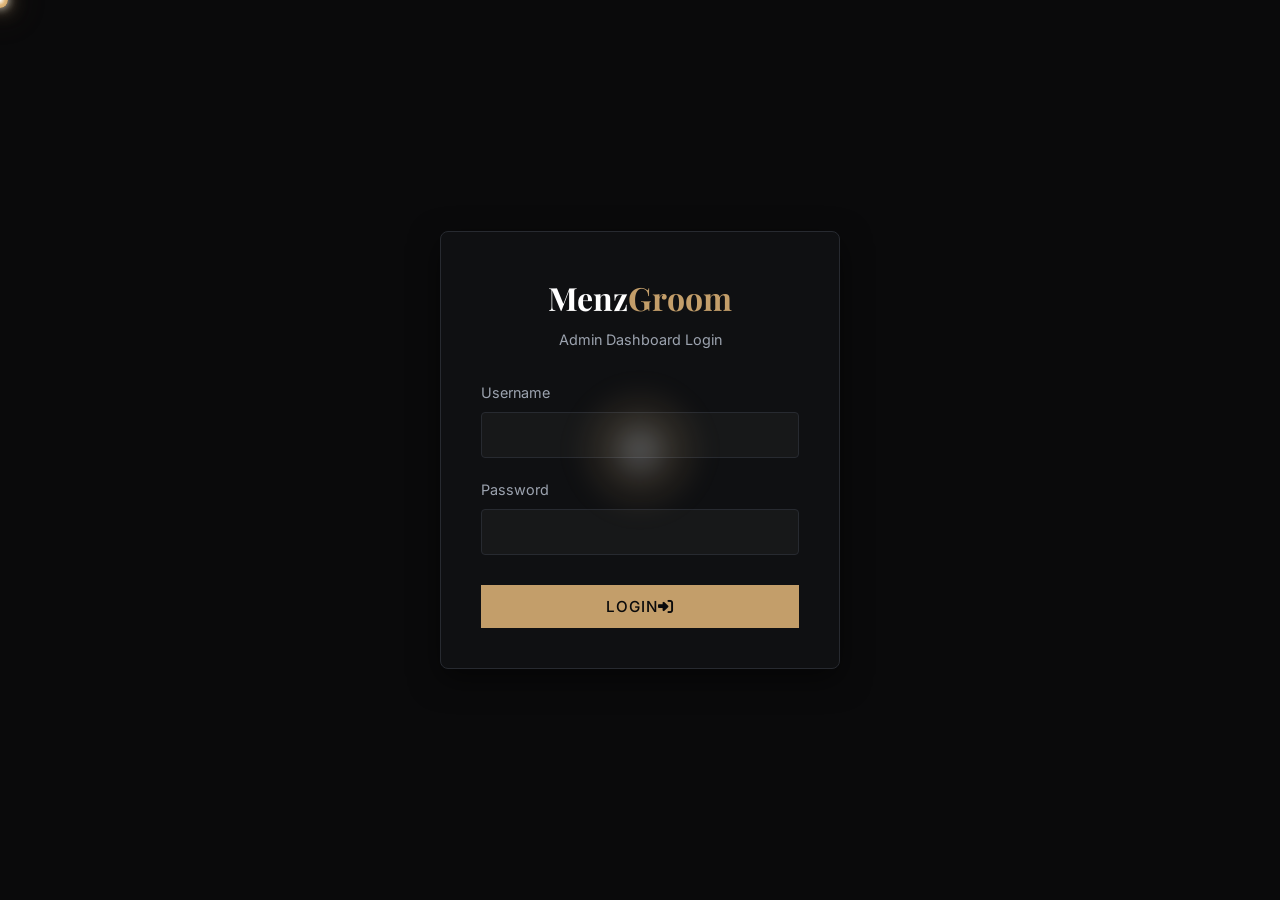
<file: dashboard.html>
<!DOCTYPE html>
<html lang="en">
<head>
    <meta charset="UTF-8">
    <meta name="viewport" content="width=device-width, initial-scale=1.0">
    <title>Dashboard - Menz Groom</title>
    
    <!-- Google Fonts -->
    <link rel="preconnect" href="https://fonts.googleapis.com">
    <link rel="preconnect" href="https://fonts.gstatic.com" crossorigin>
    <link href="https://fonts.googleapis.com/css2?family=Hind+Siliguri:wght@300;400;500;600;700&family=Inter:wght@300;400;500;600&family=Playfair+Display:ital,wght@0,400;0,500;0,600;0,700;1,400&display=swap" rel="stylesheet">
    
    <!-- FontAwesome for Icons -->
    <link rel="stylesheet" href="https://cdnjs.cloudflare.com/ajax/libs/font-awesome/6.4.0/css/all.min.css">
    
    <!-- Dashboard Specific CSS -->
    <link rel="stylesheet" href="assets/css/dashboard.css">
    <link rel="stylesheet" href="assets/css/cursor.css">
    
    <!-- Auth Check -->
    <script>
        if (sessionStorage.getItem('menzgroom_admin_logged_in') !== 'true') {
            window.location.href = 'login.html';
        }
    </script>
</head>
<body>

    <!-- Sidebar -->
    <aside class="sidebar">
        <div class="sidebar-header">
            <a href="index.html" class="logo-text">Menz<span class="text-gold">Groom</span></a>
        </div>
        <nav class="sidebar-nav">
            <a href="dashboard.html" class="nav-item active">
                <i class="fas fa-inbox"></i> Form Entries
            </a>
            <a href="index.html" class="nav-item">
                <i class="fas fa-external-link-alt"></i> Visit Site
            </a>
            <a href="#" class="nav-item" id="logoutBtn" style="margin-top:auto; border-top:1px solid var(--border-color);">
                <i class="fas fa-sign-out-alt"></i> Logout
            </a>
        </nav>
    </aside>

    <!-- Main Content -->
    <main class="main-content">
        <!-- Topbar -->
        <header class="topbar">
            <h2 class="page-title">Contact Forms</h2>
            <div class="user-profile">
                <span>Admin</span>
                <img src="https://randomuser.me/api/portraits/men/32.jpg" alt="Admin">
            </div>
        </header>

        <!-- Container -->
        <div class="dashboard-container">
            
            <!-- Key Stats -->
            <div class="stats-grid">
                <div class="stat-card">
                    <div class="stat-icon"><i class="fas fa-envelope"></i></div>
                    <div class="stat-info">
                        <h3>Total Entries</h3>
                        <p id="totalContacts">0</p>
                    </div>
                </div>
                <div class="stat-card">
                    <div class="stat-icon"><i class="fas fa-envelope-open-text"></i></div>
                    <div class="stat-info">
                        <h3>Unread</h3>
                        <p id="unreadContacts" class="text-gold">0</p>
                    </div>
                </div>
            </div>

            <!-- Data Table -->
            <div class="data-card">
                <div class="data-card-header">
                    <h3>Recent Messages</h3>
                    <button class="btn-clear" id="clearAllBtn"><i class="fas fa-trash-alt"></i> Clear All</button>
                </div>
                <div class="table-responsive">
                    <table class="data-table">
                        <thead>
                            <tr>
                                <th>ID</th>
                                <th>Date Submitted</th>
                                <th>Name</th>
                                <th>Mobile Number</th>
                                <th>Subject</th>
                                <th>Message</th>
                                <th>Status</th>
                                <th>Actions</th>
                            </tr>
                        </thead>
                        <tbody id="contactsTableBody">
                            <!-- Populated dynamically -->
                        </tbody>
                    </table>
                </div>
            </div>
            
        </div>
    </main>

    <!-- Modal for Viewing Message Details -->
    <div class="modal-overlay" id="viewModal">
        <div class="modal">
            <div class="modal-header">
                <h3>Message Details</h3>
                <button class="close-modal">&times;</button>
            </div>
            <div class="modal-body">
                <div class="detail-group">
                    <label>Date Submitted:</label>
                    <p id="modalDate"></p>
                </div>
                <div class="detail-group">
                    <label>Name:</label>
                    <p id="modalName"></p>
                </div>
                <div class="detail-group">
                    <label>Mobile Number:</label>
                    <p id="modalPhone"></p>
                </div>
                <div class="detail-group">
                    <label>Subject:</label>
                    <p id="modalSubject"></p>
                </div>
                <div class="detail-group">
                    <label>Message Content:</label>
                    <p id="modalMessage"></p>
                </div>
            </div>
        </div>
    </div>

    <!-- Dashboard Scripts -->
    <script src="assets/js/cursor.js"></script>
    <script src="assets/js/dashboard.js"></script>
</body>
</html>
</file>
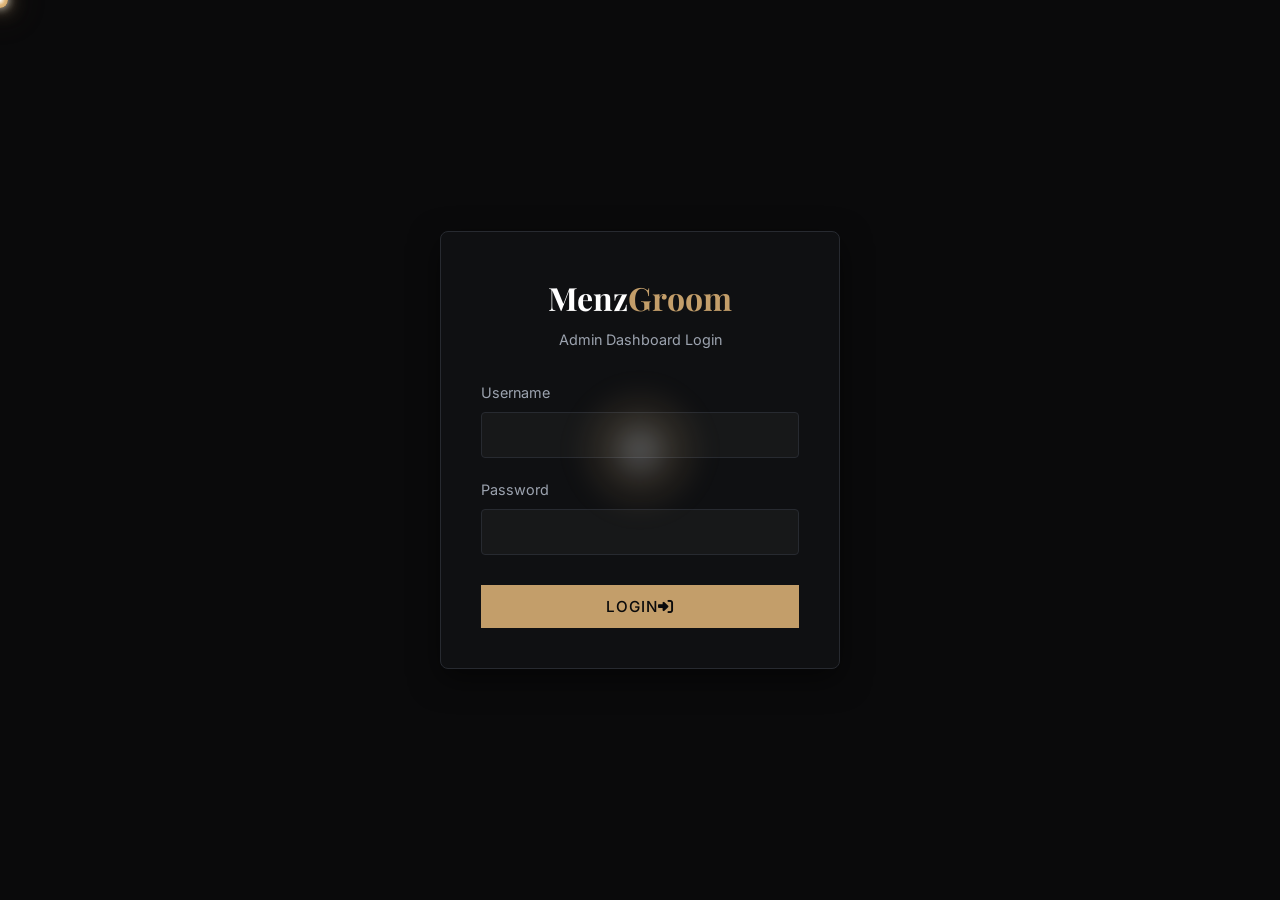
<file: login.html>
<!DOCTYPE html>
<html lang="en">
<head>
    <meta charset="UTF-8">
    <meta name="viewport" content="width=device-width, initial-scale=1.0">
    <title>Admin Login - Menz Groom</title>
    
    <!-- Google Fonts -->
    <link rel="preconnect" href="https://fonts.googleapis.com">
    <link rel="preconnect" href="https://fonts.gstatic.com" crossorigin>
    <link href="https://fonts.googleapis.com/css2?family=Hind+Siliguri:wght@300;400;500;600;700&family=Inter:wght@300;400;500;600&family=Playfair+Display:ital,wght@0,400;0,500;0,600;0,700;1,400&display=swap" rel="stylesheet">
    
    <!-- FontAwesome for Icons -->
    <link rel="stylesheet" href="https://cdnjs.cloudflare.com/ajax/libs/font-awesome/6.4.0/css/all.min.css">
    
    <!-- Global CSS -->
    <link rel="stylesheet" href="assets/css/style.css">
    <link rel="stylesheet" href="assets/css/cursor.css">
    
    <style>
        body {
            display: flex;
            align-items: center;
            justify-content: center;
            min-height: 100vh;
            background-color: var(--bg-darker);
            margin: 0;
            padding: 20px;
        }
        
        .login-container {
            width: 100%;
            max-width: 400px;
            background-color: var(--bg-dark);
            padding: 40px;
            border-radius: 8px;
            border: 1px solid var(--border-color);
            box-shadow: 0 10px 30px rgba(0,0,0,0.5);
            text-align: center;
        }

        .login-logo {
            font-family: var(--font-heading);
            font-size: 2rem;
            font-weight: 700;
            color: var(--text-white);
            text-decoration: none;
            display: inline-block;
            margin-bottom: 5px;
        }

        .login-subtitle {
            color: var(--text-muted);
            margin-bottom: 30px;
            font-size: 0.9rem;
        }

        .form-group {
            margin-bottom: 20px;
            text-align: left;
        }

        .form-group label {
            display: block;
            margin-bottom: 8px;
            color: var(--text-muted);
            font-size: 0.9rem;
        }

        .form-control {
            width: 100%;
            padding: 12px 15px;
            background-color: rgba(255,255,255,0.03);
            border: 1px solid var(--border-color);
            border-radius: 4px;
            color: var(--text-white);
            font-family: var(--font-body);
            transition: all var(--transition-fast);
        }

        .form-control:focus {
            outline: none;
            border-color: var(--color-gold);
            background-color: rgba(255,255,255,0.05);
        }

        .btn-login {
            width: 100%;
            padding: 12px;
            margin-top: 10px;
        }

        .error-message {
            color: #e74c3c;
            background-color: rgba(231, 76, 60, 0.1);
            border: 1px solid rgba(231, 76, 60, 0.3);
            padding: 10px;
            border-radius: 4px;
            margin-bottom: 20px;
            font-size: 0.9rem;
            display: none;
        }
    </style>
</head>
<body>

    <div class="login-container">
        <a href="index.html" class="login-logo">Menz<span class="text-gold">Groom</span></a>
        <p class="login-subtitle">Admin Dashboard Login</p>
        
        <div id="loginError" class="error-message"></div>
        
        <form id="loginForm">
            <div class="form-group">
                <label for="username">Username</label>
                <input type="text" id="username" class="form-control" required autocomplete="username">
            </div>
            <div class="form-group">
                <label for="password">Password</label>
                <input type="password" id="password" class="form-control" required autocomplete="current-password">
            </div>
            <button type="submit" class="btn btn-primary btn-login">Login <i class="fas fa-sign-in-alt ml-2"></i></button>
        </form>
    </div>

    <script src="assets/js/cursor.js"></script>
    <script src="assets/js/login.js"></script>
</body>
</html>
</file>
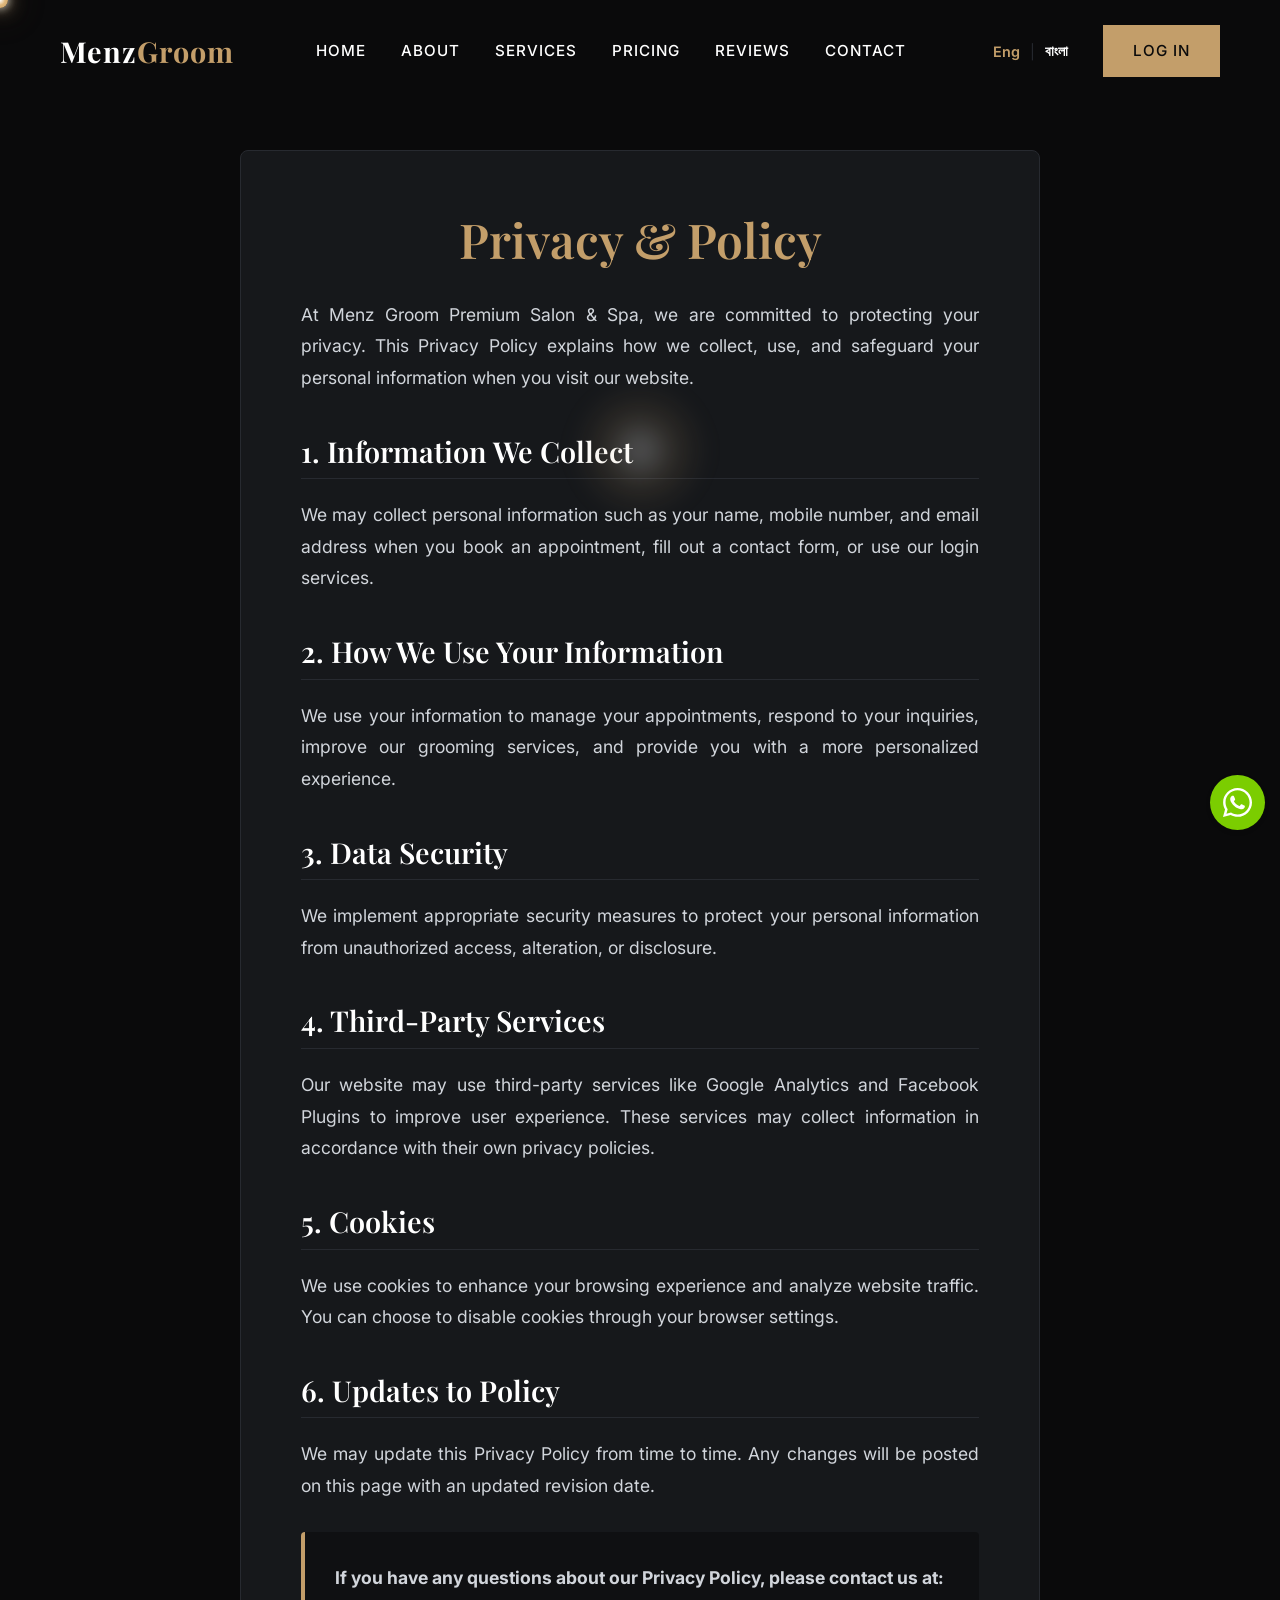
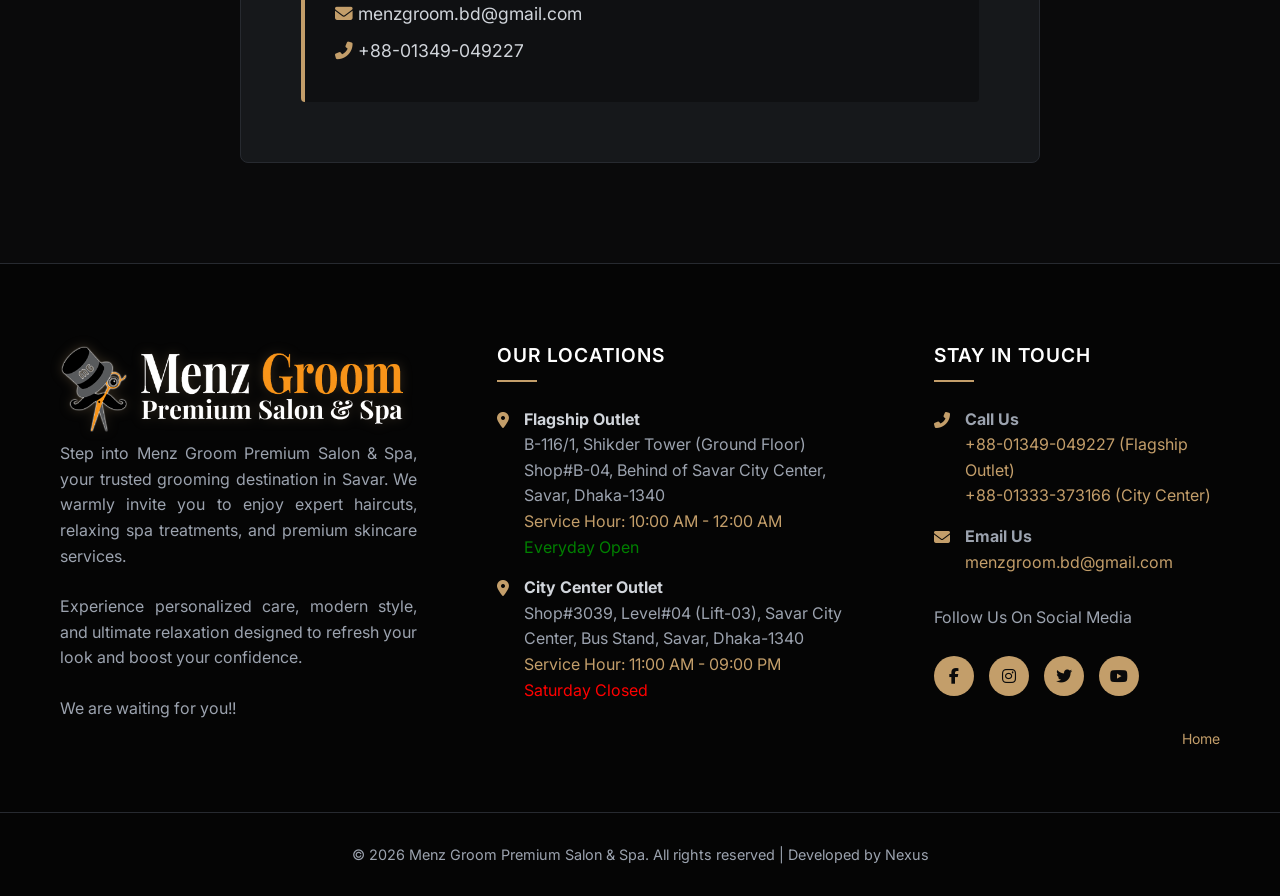
<file: privacy.html>
<!DOCTYPE html>
<html lang="en">

<head>
    <meta charset="UTF-8">
    <meta name="viewport" content="width=device-width, initial-scale=1.0">
    <!-- SEO Optimization Meta Tags -->
    <meta name="description"
        content="Privacy Policy for Menz Groom Premium Salon & Spa. Learn how we protect your personal data and respect your privacy.">
    <meta name="keywords" content="Privacy Policy, Menz Groom, Salon, Spa, Savar, Data Protection">
    <meta name="author" content="Menz Groom">

    <title>Privacy Policy | Menz Groom Premium Salon & Spa</title>

    <!-- Google Fonts -->
    <link rel="preconnect" href="https://fonts.googleapis.com">
    <link rel="preconnect" href="https://fonts.gstatic.com" crossorigin>
    <link
        href="https://fonts.googleapis.com/css2?family=Hind+Siliguri:wght@300;400;500;600;700&family=Inter:wght@300;400;500;600&family=Playfair+Display:ital,wght@0,400;0,500;0,600;0,700;1,400&display=swap"
        rel="stylesheet">

    <!-- FontAwesome for Icons -->
    <link rel="stylesheet" href="https://cdnjs.cloudflare.com/ajax/libs/font-awesome/6.4.0/css/all.min.css">

    <!-- Custom CSS -->
    <link rel="stylesheet" href="assets/css/style.css">
    <link rel="stylesheet" href="assets/css/cursor.css">

    <!-- Favicon -->
    <link rel="icon" type="image/png" href="assets/images/fav.png">
</head>

<body>

    <!-- Header Navigation -->
    <header class="header scrolled" id="header">
        <div class="container nav-container">
            <!-- Text Logo  -->
            <a href="index.html" class="logo">
                <span class="logo-text">Menz<span class="text-gold">Groom</span></span>
            </a>

            <nav class="navbar" id="navbar">
                <ul class="nav-list">
                    <li><a href="index.html#home" class="nav-link" data-i18n="nav_home">Home</a></li>
                    <li><a href="index.html#about" class="nav-link" data-i18n="nav_about">About</a></li>
                    <li><a href="index.html#services" class="nav-link" data-i18n="nav_services">Services</a></li>
                    <li><a href="index.html#pricing" class="nav-link" data-i18n="nav_pricing">Pricing</a></li>
                    <li><a href="index.html#testimonials" class="nav-link" data-i18n="nav_reviews">Reviews</a></li>
                    <li><a href="index.html#contact" class="nav-link" data-i18n="nav_contact">Contact</a></li>
                </ul>
            </nav>

            <div class="nav-actions">
                <div class="lang-switch">
                    <button class="lang-btn active" data-lang="en">Eng</button>
                    <span class="lang-divider">|</span>
                    <button class="lang-btn" data-lang="bn">বাংলা</button>
                </div>

                <a href="login.html" class="btn btn-primary btn-login hide-on-mobile" id="btn_login"
                    data-i18n="nav_login">Log in</a>
                <div class="mobile-menu-toggle" id="mobile-menu">
                    <i class="fas fa-bars"></i>
                </div>
            </div>
        </div>
    </header>

    <!-- Privacy Policy Content -->
    <section class="privacy-section section-padding bg-darker">
        <div class="container">
            <div class="privacy-content reveal-up revealed">
                <h1 data-i18n="privacy_title">Privacy & Policy</h1>
                <p data-i18n="privacy_intro">At Menz Groom Premium Salon & Spa, we are committed to protecting your
                    privacy...</p>

                <h2 data-i18n="privacy_sect1_title">1. Information We Collect</h2>
                <p data-i18n="privacy_sect1_p">We may collect personal information such as your name, mobile number...
                </p>

                <h2 data-i18n="privacy_sect2_title">2. How We Use Your Information</h2>
                <p data-i18n="privacy_sect2_p">We use your information to manage your appointments...</p>

                <h2 data-i18n="privacy_sect3_title">3. Data Security</h2>
                <p data-i18n="privacy_sect3_p">We implement appropriate security measures to protect your personal
                    information...</p>

                <h2 data-i18n="privacy_sect4_title">4. Third-Party Services</h2>
                <p data-i18n="privacy_sect4_p">Our website may use third-party services like Google Analytics...</p>

                <h2 data-i18n="privacy_sect5_title">5. Cookies</h2>
                <p data-i18n="privacy_sect5_p">We use cookies to enhance your browsing experience...</p>

                <h2 data-i18n="privacy_sect6_title">6. Updates to Policy</h2>
                <p data-i18n="privacy_sect6_p">We may update this Privacy Policy from time to time...</p>

                <div class="contact-info">
                    <p><strong data-i18n="privacy_contact">If you have any questions about our Privacy Policy, please
                            contact us at:</strong></p>
                    <p><i class="fas fa-envelope text-gold"></i> menzgroom.bd@gmail.com</p>
                    <p><i class="fas fa-phone-alt text-gold"></i> +88-01349-049227</p>
                </div>
            </div>
        </div>

        <!-- WhatsApp Contact Button-->
        <input class="chat-menu hidden" id="offchat-menu" type="checkbox" />
        <div class="sticky-button" id="sticky-button">
            <label for="offchat-menu">
                <svg class="chat-icon" viewBox="0 0 24 24">
                    <path
                        d="M12.04 2C6.58 2 2.13 6.45 2.13 11.91C2.13 13.66 2.59 15.36 3.45 16.86L2.05 22L7.3 20.62C8.75 21.41 10.38 21.83 12.04 21.83C17.5 21.83 21.95 17.38 21.95 11.92C21.95 9.27 20.92 6.78 19.05 4.91C17.18 3.03 14.69 2 12.04 2M12.05 3.67C14.25 3.67 16.31 4.53 17.87 6.09C19.42 7.65 20.28 9.72 20.28 11.92C20.28 16.46 16.58 20.15 12.04 20.15C10.56 20.15 9.11 19.76 7.85 19L7.55 18.83L4.43 19.65L5.26 16.61L5.06 16.29C4.24 15 3.8 13.47 3.8 11.91C3.81 7.37 7.5 3.67 12.05 3.67M8.53 7.33C8.37 7.33 8.1 7.39 7.87 7.64C7.65 7.89 7 8.5 7 9.71C7 10.93 7.89 12.1 8 12.27C8.14 12.44 9.76 14.94 12.25 16C12.84 16.27 13.3 16.42 13.66 16.53C14.25 16.72 14.79 16.69 15.22 16.63C15.7 16.56 16.68 16.03 16.89 15.45C17.1 14.87 17.1 14.38 17.04 14.27C16.97 14.17 16.81 14.11 16.56 14C16.31 13.86 15.09 13.26 14.87 13.18C14.64 13.1 14.5 13.06 14.31 13.3C14.15 13.55 13.67 14.11 13.53 14.27C13.38 14.44 13.24 14.46 13 14.34C12.74 14.21 11.94 13.95 11 13.11C10.26 12.45 9.77 11.64 9.62 11.39C9.5 11.15 9.61 11 9.73 10.89C9.84 10.78 10 10.6 10.1 10.45C10.23 10.31 10.27 10.2 10.35 10.04C10.43 9.87 10.39 9.73 10.33 9.61C10.27 9.5 9.77 8.26 9.56 7.77C9.36 7.29 9.16 7.35 9 7.34C8.86 7.34 8.7 7.33 8.53 7.33Z" />
                </svg>
                <svg class="close-icon" viewBox="0 0 512 512">
                    <path
                        d="M278.6 256l68.2-68.2c6.2-6.2 6.2-16.4 0-22.6-6.2-6.2-16.4-6.2-22.6 0L256 233.4l-68.2-68.2c-6.2-6.2-16.4-6.2-22.6 0-3.1 3.1-4.7 7.2-4.7 11.3 0 4.1 1.6 8.2 4.7 11.3l68.2 68.2-68.2 68.2c-3.1 3.1-4.7 7.2-4.7 11.3 0 4.1 1.6 8.2 4.7 11.3 6.2 6.2 16.4 6.2 22.6 0l68.2-68.2 68.2 68.2c6.2 6.2 16.4 6.2 22.6 0 6.2-6.2 6.2-16.4 0-22.6L278.6 256z" />
                </svg>
            </label>
        </div>
        <div class="sticky-chat">
            <div class="chat-content">
                <div class="chat-header">
                    <svg viewBox="0 0 32 32">
                        <path
                            d="M24,22a1,1,0,0,1-.64-.23L18.84,18H17A8,8,0,0,1,17,2h6a8,8,0,0,1,2,15.74V21a1,1,0,0,1-.58.91A1,1,0,0,1,24,22ZM17,4a6,6,0,0,0,0,12h2.2a1,1,0,0,1,.64.23L23,18.86V16.92a1,1,0,0,1,.86-1A6,6,0,0,0,23,4Z" />
                        <rect height="2" width="2" x="19" y="9"></rect>
                        <rect height="2" width="2" x="14" y="9"></rect>
                        <rect height="2" width="2" x="24" y="9"></rect>
                        <path
                            d="M8,30a1,1,0,0,1-.42-.09A1,1,0,0,1,7,29V25.74a8,8,0,0,1-1.28-15,1,1,0,1,1,.82,1.82,6,6,0,0,0,1.6,11.4,1,1,0,0,1,.86,1v1.94l3.16-2.63A1,1,0,0,1,12.8,24H15a5.94,5.94,0,0,0,4.29-1.82,1,1,0,0,1,1.44,1.4A8,8,0,0,1,15,26H13.16L8.64,29.77A1,1,0,0,1,8,30Z" />
                    </svg>
                    <div class="title">আপনার বার্তা লিখুন <span>শীঘ্রই আপনার সাথে যোগাযোগ করা হবে</span>
                    </div>
                </div>
                <div class="chat-text"><span>হ্যালো... <br><b>মেনজ গ্রুম প্রিমিয়াম সেলুন এন্ড স্পা</b> থেকে আমি জীবন
                        বলছি।
                        বলুন কিভাবে সহযোগিতা করতে পারি? <br></span>
                    <span class="typing">
                        <svg viewBox="0 0 512 512">
                            <circle cx="256" cy="256" r="48"></circle>
                            <circle cx="416" cy="256" r="48"></circle>
                            <circle cx="96" cy="256" r="48"></circle>
                        </svg>
                    </span>
                </div>
            </div>
            <a class="chat-button" href="https://api.whatsapp.com/send?phone=8801349049227" rel="nofollow noreferrer"
                target="_blank">
                <span>আপনার বার্তা লিখুন</span>
                <svg viewBox="0 0 32 32">
                    <path
                        d="M19.47,31a2,2,0,0,1-1.8-1.09l-4-7.57a1,1,0,0,1,1.77-.93l4,7.57L29,3.06,3,12.49l9.8,5.26,8.32-8.32a1,1,0,0,1,1.42,1.42l-8.85,8.84a1,1,0,0,1-1.17.18L2.09,14.33a2,2,0,0,1,.25-3.72L28.25,1.13a2,2,0,0,1,2.62,2.62L21.39,29.66A2,2,0,0,1,19.61,31Z" />
                </svg>
            </a>
        </div>


        <!-- Back to Top Button -->
        <a href="#home" class="back-to-top" id="backToTop" aria-label="Back to Top">
            <i class="fa-solid fa-angle-up"></i>
        </a>

    </section>

    <!-- Footer -->
    <footer class="footer">
        <div class="container">
            <div class="footer-grid">
                <div class="footer-col brand-col">

                    <!-- Text Logo -->
                    <!--
                    <a href="index.html" class="logo mb-20">
                        <span class="logo-text">Menz<span class="text-gold">Groom</span></span>
                    </a>
                    -->

                    <!-- Image Logo -->
                    <a href="index.html" class="logo logo-image-link">
                        <img src="assets/images/logo.png" alt="Menz Groom Premium Salon & Spa" class="logo-img">
                    </a>

                    <p class="footer-desc" style="text-align: justify;" data-i18n="footer_desc1">Step into Menz Groom
                        Premium Salon & Spa, your
                        trusted grooming destination in Savar. We warmly invite you to
                        enjoy expert haircuts, relaxing spa treatments, and premium skincare services.
                    <p>
                    <p class="footer-desc" style="text-align: justify;" data-i18n="footer_desc2"> Experience
                        personalized care, modern style, and
                        ultimate relaxation designed to refresh your look and boost your confidence.</p>

                    <p class="footer-desc" style="text-align: justify;" data-i18n="footer_desc3">We are waiting for
                        you!!</p>
                </div>

                <div class="footer-col">
                    <h3 data-i18n="footer_locations">Our Locations</h3>
                    <ul class="contact-list">
                        <li>
                            <i class="fas fa-map-marker-alt text-gold"></i>
                            <span><b data-i18n="store_name1" style="color: var(--text-light);">Flagship
                                    Outlet</b><br><span data-i18n="store_address1">B-116/1, Shikder Tower
                                    (Ground Floor) Shop#B-04, Behind of Savar City Center, Savar, Dhaka-1340</span><br>
                                <span data-i18n="store_service_hour1" style="color: var(--color-gold);">Service Hour:
                                    10:00 AM - 12:00 AM</span><br>
                                <span data-i18n="store_open_day1" style="color: green;">Everyday Open</span>
                            </span>
                        </li>
                        <li>
                            <i class="fas fa-map-marker-alt text-gold"></i>
                            <span><b data-i18n="store_name2" style="color: var(--text-light);">City Center
                                    Outlet</b><br><span data-i18n="store_address2">Shop#3039, Level#04 (Lift-03),
                                    Savar City Center, Bus Stand, Savar, Dhaka-1340</span><br>
                                <span data-i18n="store_service_hour2" style="color: var(--color-gold);">Service Hour:
                                    11:00 AM - 09:00 PM</span><br>
                                <span data-i18n="store_closed_day2" style="color: red;">Saturday Closed</span>
                            </span>
                        </li>
                    </ul>
                </div>

                <div class="footer-col">
                    <h3 data-i18n="footer_touch">Stay in Touch</h3>
                    <ul class="contact-list">
                        <li>
                            <i class="fas fa-phone-alt text-gold"></i>
                            <span><b data-i18n="call_us">Call Us</b><br>
                                <a href="tel:+8801349049227" style="color: var(--color-gold)">+88-01349-049227 (Flagship
                                    Outlet)</a><br>
                                <a href="tel:+8801333373166" style="color: var(--color-gold)">+88-01333-373166 (City
                                    Center)</a></span>
                        </li>
                        <li>
                            <i class="fas fa-envelope text-gold"></i>
                            <span><b data-i18n="email_us">Email us</b><br><a href="mailto:menzgroom.bd@gmail.com"
                                    style="color: var(--color-gold)">menzgroom.bd@gmail.com</a></span>
                        </li>
                    </ul>
                    <div class="mt-30">
                        <p data-i18n="follow_us" style="color: var(--text-muted)">Follow Us On Social Media</p>
                    </div>
                    <div>&nbsp;</div>
                    <div class="social-links">
                        <a href="https://www.facebook.com/menzgroomsalon"><i class="fab fa-facebook-f"></i></a>
                        <a href="#"><i class="fab fa-instagram"></i></a>
                        <a href="#"><i class="fab fa-twitter"></i></a>
                        <a href="#"><i class="fab fa-youtube"></i></a>
                    </div>

                    <div class="mt-30" style="text-align: right;">
                        <a href="index.html" data-i18n="nav_home"
                            style="color: var(--color-gold); font-size: 14px;">Home</a>
                    </div>
                </div>

            </div>


            <!-- Facebook Page Plugin -->
            <!-- 
                <div class="footer-col fb-page-col">
                    <h3>Facebook</h3>
                    <div class="fb-page-wrapper"
                        style="background: rgba(255,255,255,0.05); border-radius: 8px; overflow: hidden;">
                        <!-- Facebook Page Plugin Configuration -->
            <!-- Note: Replace the 'href' with your actual Facebook Page URL -->

            <!--
                        <iframe
                            src="https://www.facebook.com/plugins/page.php?href=https%3A%2F%2Fwww.facebook.com/menzgroomsalon%2Ffacebook&tabs=timeline&width=340&height=250&small_header=false&adapt_container_width=true&hide_cover=false&show_facepile=true&appId"
                            width="100%" height="250" style="border:none;overflow:hidden;" scrolling="no"
                            frameborder="0" allowfullscreen="true"
                            allow="autoplay; clipboard-write; encrypted-media; picture-in-picture; web-share"></iframe>
                    </div>
                </div> -->
        </div>

        <div class="footer-bottom">
            <p>&copy;
                <script>document.write(new Date().getFullYear());</script> Menz Groom Premium Salon & Spa. All
                rights reserved | Developed by <a href="https://nexcorpbd.com.bd">Nexus</a>
            </p>
        </div>
        </div>
    </footer>

    <!-- Custom JS -->
    <script src="assets/js/main.js"></script>
    <script src="assets/js/cursor.js"></script>
    <script src="assets/js/lang.js"></script>
</body>

</html>
</file>
<file: assets/css/dashboard.css>
/* Dashboard Styles */
:root {
    --bg-dark: #0a0a0b;
    --bg-darker: #050505;
    --color-gold: #c39d63;
    --color-gold-hover: #d4af7a;
    --text-white: #ffffff;
    --text-muted: #999999;
    --border-color: rgba(255, 255, 255, 0.1);
    
    --font-heading: 'Playfair Display', serif;
    --font-body: 'Inter', sans-serif;
    
    --transition-fast: 0.2s ease;
}

body {
    margin: 0;
    padding: 0;
    font-family: var(--font-body);
    background-color: var(--bg-darker);
    color: var(--text-white);
    display: flex;
    min-height: 100vh;
}

/* Sidebar */
.sidebar {
    width: 250px;
    background-color: var(--bg-dark);
    border-right: 1px solid var(--border-color);
    display: flex;
    flex-direction: column;
}

.sidebar-header {
    padding: 20px;
    border-bottom: 1px solid var(--border-color);
}

.sidebar-header .logo-text {
    font-family: var(--font-heading);
    font-size: 1.5rem;
    font-weight: 700;
    color: var(--text-white);
    text-decoration: none;
}

.text-gold {
    color: var(--color-gold);
}

.sidebar-nav {
    flex: 1;
    padding: 20px 0;
}

.nav-item {
    padding: 15px 20px;
    display: flex;
    align-items: center;
    gap: 15px;
    color: var(--text-muted);
    text-decoration: none;
    transition: all var(--transition-fast);
}

.nav-item:hover, .nav-item.active {
    color: var(--color-gold);
    background-color: rgba(195, 157, 99, 0.1);
    border-left: 3px solid var(--color-gold);
}

/* Main Content */
.main-content {
    flex: 1;
    display: flex;
    flex-direction: column;
}

.topbar {
    height: 70px;
    background-color: var(--bg-dark);
    border-bottom: 1px solid var(--border-color);
    display: flex;
    align-items: center;
    justify-content: space-between;
    padding: 0 30px;
}

.page-title {
    font-family: var(--font-heading);
    margin: 0;
}

.user-profile {
    display: flex;
    align-items: center;
    gap: 10px;
}

.user-profile img {
    width: 40px;
    height: 40px;
    border-radius: 50%;
    border: 2px solid var(--color-gold);
}

.dashboard-container {
    padding: 30px;
    flex: 1;
    overflow-y: auto;
}

/* Stats Cards */
.stats-grid {
    display: grid;
    grid-template-columns: repeat(auto-fit, minmax(200px, 1fr));
    gap: 20px;
    margin-bottom: 30px;
}

.stat-card {
    background-color: var(--bg-dark);
    padding: 20px;
    border-radius: 8px;
    border: 1px solid var(--border-color);
    display: flex;
    align-items: center;
    gap: 15px;
}

.stat-icon {
    width: 50px;
    height: 50px;
    background-color: rgba(195, 157, 99, 0.1);
    color: var(--color-gold);
    display: flex;
    align-items: center;
    justify-content: center;
    border-radius: 50%;
    font-size: 1.5rem;
}

.stat-info h3 {
    margin: 0 0 5px 0;
    font-size: 1rem;
    color: var(--text-muted);
    font-weight: 400;
}

.stat-info p {
    margin: 0;
    font-size: 1.5rem;
    font-weight: 700;
}

/* Data Table */
.data-card {
    background-color: var(--bg-dark);
    border-radius: 8px;
    border: 1px solid var(--border-color);
    overflow: hidden;
}

.data-card-header {
    padding: 20px;
    border-bottom: 1px solid var(--border-color);
    display: flex;
    justify-content: space-between;
    align-items: center;
}

.data-card-header h3 {
    margin: 0;
}

.btn-clear {
    background-color: rgba(231, 76, 60, 0.1);
    color: #e74c3c;
    border: 1px solid rgba(231, 76, 60, 0.5);
    padding: 8px 15px;
    border-radius: 4px;
    cursor: pointer;
    transition: all var(--transition-fast);
}

.btn-clear:hover {
    background-color: #e74c3c;
    color: #fff;
}

.table-responsive {
    overflow-x: auto;
}

.data-table {
    width: 100%;
    border-collapse: collapse;
}

.data-table th, .data-table td {
    padding: 15px 20px;
    text-align: left;
    border-bottom: 1px solid var(--border-color);
}

.data-table th {
    color: var(--text-muted);
    font-weight: 500;
    background-color: rgba(255,255,255,0.02);
}

.data-table tr:hover {
    background-color: rgba(255,255,255,0.02);
}

.data-table td.message-col {
    max-width: 300px;
    white-space: nowrap;
    overflow: hidden;
    text-overflow: ellipsis;
}

.badge {
    padding: 5px 10px;
    border-radius: 12px;
    font-size: 0.8rem;
    font-weight: 500;
}

.badge.new {
    background-color: rgba(195, 157, 99, 0.2);
    color: var(--color-gold);
    border: 1px solid var(--color-gold);
}

.badge.read {
    background-color: rgba(255, 255, 255, 0.1);
    color: var(--text-muted);
    border: 1px solid var(--text-muted);
}

.action-btn {
    background: none;
    border: none;
    cursor: pointer;
    color: var(--text-muted);
    transition: color var(--transition-fast);
    padding: 5px;
}

.action-btn:hover {
    color: var(--color-gold);
}

.action-btn.delete:hover {
    color: #e74c3c;
}

/* Modal */
.modal-overlay {
    position: fixed;
    top: 0;
    left: 0;
    width: 100%;
    height: 100%;
    background-color: rgba(0,0,0,0.8);
    display: flex;
    align-items: center;
    justify-content: center;
    z-index: 1000;
    opacity: 0;
    visibility: hidden;
    transition: all var(--transition-fast);
}

.modal-overlay.active {
    opacity: 1;
    visibility: visible;
}

.modal {
    background-color: var(--bg-dark);
    width: 100%;
    max-width: 600px;
    border-radius: 8px;
    border: 1px solid var(--color-gold);
    transform: translateY(-20px);
    transition: transform var(--transition-fast);
}

.modal-overlay.active .modal {
    transform: translateY(0);
}

.modal-header {
    padding: 20px;
    border-bottom: 1px solid var(--border-color);
    display: flex;
    justify-content: space-between;
    align-items: center;
}

.modal-header h3 {
    margin: 0;
    color: var(--color-gold);
}

.close-modal {
    background: none;
    border: none;
    color: var(--text-muted);
    font-size: 1.5rem;
    cursor: pointer;
}

.close-modal:hover {
    color: var(--text-white);
}

.modal-body {
    padding: 20px;
}

.detail-group {
    margin-bottom: 15px;
}

.detail-group label {
    display: block;
    color: var(--text-muted);
    margin-bottom: 5px;
    font-size: 0.9rem;
}

.detail-group p {
    margin: 0;
    background-color: rgba(255,255,255,0.03);
    padding: 10px;
    border-radius: 4px;
    border: 1px solid var(--border-color);
    white-space: pre-wrap;
}

/* Responsive */
@media (max-width: 768px) {
    body {
        flex-direction: column;
    }
    
    .sidebar {
        width: 100%;
        border-right: none;
        border-bottom: 1px solid var(--border-color);
    }
    
    .sidebar-nav {
        display: flex;
        overflow-x: auto;
        padding: 10px;
    }
    
    .nav-item {
        border-left: none;
        border-bottom: 3px solid transparent;
        white-space: nowrap;
    }
    
    .nav-item.active {
        border-left: none;
        border-bottom: 3px solid var(--color-gold);
    }
    
    .topbar {
        padding: 0 15px;
    }
    
    .dashboard-container {
        padding: 15px;
    }
}
</file>
<file: assets/css/cursor.css>
/* ==========================================================================
   Custom Cursor Effect Styles
   ========================================================================== */

.cursor-glow,
.cursor-core,
.trail,
.spark {
    position: fixed;
    pointer-events: none;
    border-radius: 50%;
    transform: translate(-50%, -50%);
    z-index: 9999;
}

.cursor-glow {
    width: 140px;
    height: 140px;
    background: radial-gradient(circle, rgba(255, 255, 255, 0.28), rgba(195, 158, 106, 0.12), transparent 70%);
    filter: blur(10px);
    mix-blend-mode: screen;
}

.cursor-core {
    width: 16px;
    height: 16px;
    background: radial-gradient(circle, #ffffff 0%, #dfb67a 45%, #c39e6a 100%);
    box-shadow:
        0 0 10px rgba(255, 255, 255, 0.8),
        0 0 20px rgba(195, 158, 106, 0.8),
        0 0 40px rgba(195, 158, 106, 0.4);
}

.trail {
    background: radial-gradient(circle, rgba(255, 255, 255, 0.9), rgba(195, 158, 106, 0.45), rgba(223, 182, 122, 0.15), transparent 72%);
    filter: blur(2px);
    mix-blend-mode: screen;
    animation: fadeTrail linear forwards;
}

.spark {
    width: 6px;
    height: 6px;
    background: radial-gradient(circle, #fff, #dfb67a 60%, transparent 75%);
    box-shadow: 0 0 10px rgba(195, 158, 106, 0.9);
    animation: sparkFly 800ms linear forwards;
}

@keyframes fadeTrail {
    0% {
        opacity: 1;
        transform: translate(-50%, -50%) scale(1);
    }
    100% {
        opacity: 0;
        transform: translate(-50%, -50%) scale(0.2);
    }
}

@keyframes sparkFly {
    0% {
        opacity: 1;
        transform: translate(-50%, -50%) scale(1);
    }
    100% {
        opacity: 0;
        transform: translate(calc(-50% + var(--dx)), calc(-50% + var(--dy))) scale(0.2);
    }
}
</file>
<file: assets/css/style.css>
/* ==========================================================================
   Base Styles & Variables
   ========================================================================== */
:root {
    /* Colors */
    --bg-dark: #0f1012;
    --bg-darker: #0a0a0b;
    --bg-card: #16181b;
    --bg-card-hover: #1e2024;

    --color-gold: #c39e6a;
    --color-gold-hover: #dfb67a;

    --text-white: #ffffff;
    --text-light: #d1d5db;
    --text-muted: #9ca3af;

    --border-color: #272a30;

    /* Typography */
    --font-heading: 'Playfair Display', serif;
    --font-body: 'Inter', sans-serif;
    --font-bn: 'Hind Siliguri', sans-serif;

    /* Transitions */
    --transition-fast: 0.2s ease;
    --transition-normal: 0.3s ease;
    --transition-slow: 0.5s ease;
}

/* Bengali Font Override */
body.lang-bn,
body.lang-bn h1,
body.lang-bn h2,
body.lang-bn h3,
body.lang-bn h4,
body.lang-bn h5,
body.lang-bn h6,
body.lang-bn .sub-heading,
body.lang-bn .subtitle,
body.lang-bn .main-heading,
body.lang-bn .btn,
body.lang-bn .nav-link,
body.lang-bn .service-link,
body.lang-bn .pricing-title,
body.lang-bn .lang-btn {
    font-family: var(--font-bn) !important;
    letter-spacing: normal !important;
}

* {
    margin: 0;
    padding: 0;
    box-sizing: border-box;
}

html {
    scroll-behavior: smooth;
    font-size: 16px;
}

body {
    font-family: var(--font-body);
    background-color: var(--bg-dark);
    color: var(--text-light);
    line-height: 1.6;
    overflow-x: hidden;
    overflow-y: auto;
    cursor: none;
}

h1,
h2,
h3,
h4,
h5,
h6 {
    font-family: var(--font-heading);
    color: var(--text-white);
    font-weight: 600;
    line-height: 1.2;
}

a {
    text-decoration: none;
    color: inherit;
    transition: color var(--transition-fast);
}

ul {
    list-style: none;
}

img {
    max-width: 100%;
    height: auto;
    display: block;
}

/* ==========================================================================
   Utility Classes
   ========================================================================== */
.container {
    max-width: 1200px;
    margin: 0 auto;
    padding: 0 20px;
}

.section-padding {
    padding: 100px 0;
}

.bg-darker {
    background-color: var(--bg-darker);
}

.text-gold {
    color: var(--color-gold);
}

.text-center {
    text-align: center;
}

.mt-30 {
    margin-top: 30px;
}

.mt-50 {
    margin-top: 50px;
}

.mb-20 {
    margin-bottom: 20px;
}

/* Typography Utilities */
.section-title {
    margin-bottom: 50px;
}

.section-title .subtitle {
    font-family: var(--font-body);
    color: var(--color-gold);
    font-size: 0.875rem;
    font-weight: 600;
    text-transform: uppercase;
    letter-spacing: 2px;
    display: block;
    margin-bottom: 15px;
}

.section-title h2 {
    font-size: 2.5rem;
}

/* Buttons */
.btn {
    display: inline-flex;
    align-items: center;
    justify-content: center;
    padding: 14px 30px;
    font-family: var(--font-body);
    font-size: 0.95rem;
    font-weight: 500;
    text-transform: uppercase;
    letter-spacing: 1px;
    cursor: pointer;
    border: none;
    outline: none;
    transition: all var(--transition-normal);
    position: relative;
    overflow: hidden;
    z-index: 1;
}

.btn-primary {
    background-color: var(--color-gold);
    color: var(--bg-darker);
}

.btn-primary:hover {
    background-color: var(--color-gold-hover);
    transform: translateY(-2px);
    box-shadow: 0 10px 20px rgba(195, 158, 106, 0.2);
}

.btn-outline {
    background-color: transparent;
    color: var(--color-gold);
    border: 1px solid var(--color-gold);
}

.btn-outline:hover {
    background-color: var(--color-gold);
    color: var(--bg-darker);
}

/* Reveal Animations Based on Intersection Observer */
.reveal-up {
    opacity: 0;
    visibility: hidden;
    transform: translateY(40px);
    transition: all 0.8s cubic-bezier(0.16, 1, 0.3, 1);
}

.reveal-left {
    opacity: 0;
    visibility: hidden;
    transform: translateX(-40px);
    transition: all 0.8s cubic-bezier(0.16, 1, 0.3, 1);
}

.reveal-right {
    opacity: 0;
    visibility: hidden;
    transform: translateX(40px);
    transition: all 0.8s cubic-bezier(0.16, 1, 0.3, 1);
}

.revealed {
    opacity: 1;
    visibility: visible;
    transform: translate(0, 0);
}

.fade-in-up {
    animation: fadeInUp 1s ease forwards;
}

@keyframes fadeInUp {
    from {
        opacity: 0;
        transform: translateY(30px);
    }

    to {
        opacity: 1;
        transform: translateY(0);
    }
}

/* ==========================================================================
   Header & Navigation
   ========================================================================== */
.header {
    position: fixed;
    top: 0;
    left: 0;
    width: 100%;
    z-index: 1000;
    padding: 25px 0;
    transition: all var(--transition-normal);
    background-color: transparent;
}

.header.scrolled {
    padding: 15px 0;
    background-color: rgba(10, 10, 11, 0.95);
    backdrop-filter: blur(10px);
    box-shadow: 0 4px 20px rgba(0, 0, 0, 0.3);
    border-bottom: 1px solid rgba(255, 255, 255, 0.05);
}

.nav-container {
    display: flex;
    justify-content: space-between;
    align-items: center;
}

.logo-text {
    font-family: var(--font-heading);
    font-size: 1.8rem;
    font-weight: 700;
    color: var(--text-white);
    letter-spacing: 1px;
}

/* Image Logo */
.logo-image-link {
    display: inline-flex;
    align-items: center;
}

.logo-img {
    height: 90px;
    width: auto;
    object-fit: contain;
    transition: opacity var(--transition-normal), filter var(--transition-normal);
    filter: drop-shadow(0 0 6px rgba(195, 158, 106, 0.25));
}

.logo-img:hover {
    opacity: 0.85;
    filter: drop-shadow(0 0 10px rgba(195, 158, 106, 0.5));
}

.nav-list {
    display: flex;
    gap: 35px;
}

.nav-link {
    color: var(--text-white);
    font-size: 0.95rem;
    font-weight: 500;
    text-transform: uppercase;
    letter-spacing: 1px;
    position: relative;
    padding-bottom: 5px;
}

.nav-link::after {
    content: '';
    position: absolute;
    bottom: 0;
    left: 0;
    width: 0;
    height: 2px;
    background-color: var(--color-gold);
    transition: width var(--transition-normal);
}

.nav-link:hover::after,
.nav-link.active::after {
    width: 100%;
}

.nav-link:hover,
.nav-link.active {
    color: var(--color-gold);
}

.nav-actions {
    display: flex;
    align-items: center;
    gap: 20px;
}

.lang-switch {
    display: flex;
    align-items: center;
    gap: 5px;
    margin-right: 10px;
}

.lang-btn {
    background: none;
    border: none;
    color: var(--text-white);
    font-size: 0.9rem;
    font-family: var(--font-body);
    font-weight: 600;
    cursor: pointer;
    padding: 5px;
    transition: color var(--transition-fast);
}

.lang-btn:hover,
.lang-btn.active {
    color: var(--color-gold);
}

.lang-divider {
    color: var(--border-color);
    font-size: 0.9rem;
}

.btn-book {
    padding: 10px 24px;
    font-size: 0.85rem;
}

.mobile-menu-toggle {
    display: none;
    font-size: 1.5rem;
    color: var(--text-white);
    cursor: pointer;
}

/* ==========================================================================
   Hero Section
   ========================================================================== */
.hero {
    position: relative;
    min-height: 100vh;
    display: flex;
    align-items: center;
    background-image: url('../images/hero_bg.png');
    /* Dynamic Background Image */
    background-size: cover;
    background-position: center;
    background-repeat: no-repeat;
    background-attachment: fixed;
}

.hero-overlay {
    position: absolute;
    top: 0;
    left: 0;
    width: 100%;
    height: 100%;
    background: linear-gradient(90deg,
            rgba(10, 10, 11, 0.9) 0%,
            rgba(10, 10, 11, 0.7) 40%,
            rgba(10, 10, 11, 0.3) 100%);
}

.hero-container {
    position: relative;
    z-index: 2;
    width: 100%;
}

.hero-content {
    max-width: 100%;
    align-items: center;
    justify-content: center;
}

.hero .sub-heading {
    color: var(--color-gold);
    font-family: var(--font-body);
    font-size: 1rem;
    font-weight: 500;
    text-transform: uppercase;
    letter-spacing: 3px;
    margin-bottom: 20px;
    text-align: center;
}

.hero .main-heading {
    font-size: 5rem;
    line-height: 1.1;
    margin-bottom: 30px;
    text-transform: uppercase;
    letter-spacing: -1px;
    text-align: center;
}

.hero-desc {
    font-size: 1.125rem;
    margin-bottom: 40px;
    max-width: 100%;
    text-align: center;
    color: var(--text-light);
}

.hero-buttons {
    display: flex;
    justify-content: center;
    gap: 20px;
}

/* Scroll Down Indicator */
.scroll-down {
    position: absolute;
    bottom: 40px;
    left: 50%;
    transform: translateX(-50%);
    z-index: 2;
    display: flex;
    flex-direction: column;
    align-items: center;
    color: var(--text-white);
    font-size: 0.85rem;
    letter-spacing: 2px;
    text-transform: uppercase;
    opacity: 0.7;
    transition: opacity var(--transition-normal);
}

.scroll-down:hover {
    opacity: 1;
}

.mouse {
    width: 26px;
    height: 40px;
    border: 2px solid var(--text-white);
    border-radius: 20px;
    display: flex;
    justify-content: center;
    margin-bottom: 10px;
}

.wheel {
    width: 4px;
    height: 8px;
    background-color: var(--color-gold);
    border-radius: 4px;
    margin-top: 6px;
    animation: scrollWheel 2s infinite;
}

@keyframes scrollWheel {
    0% {
        transform: translateY(0);
        opacity: 1;
    }

    100% {
        transform: translateY(15px);
        opacity: 0;
    }
}

/* ==========================================================================
   About Section
   ========================================================================== */
.about-container {
    display: grid;
    grid-template-columns: 1fr 1fr;
    gap: 60px;
    align-items: center;
}

.about-img-container {
    position: relative;
    border-radius: 4px;
    height: 600px;
    background-image: url('../images/about_image.png');
    background-size: cover;
    background-position: center;
    box-shadow: 20px 20px 0 -10px var(--bg-dark), 20px 20px 0 0 var(--color-gold);
}

.experience-badge {
    position: absolute;
    bottom: -30px;
    left: -30px;
    background-color: var(--color-gold);
    color: var(--bg-darker);
    padding: 30px;
    display: flex;
    flex-direction: column;
    align-items: center;
    justify-content: center;
    text-align: center;
    box-shadow: 0 10px 30px rgba(0, 0, 0, 0.5);
}

.experience-badge .years {
    font-family: var(--font-heading);
    font-size: 2.5rem;
    font-weight: 700;
    line-height: 1;
}

.experience-badge .text {
    font-weight: 600;
    text-transform: uppercase;
    font-size: 0.85rem;
    letter-spacing: 1px;
    margin-top: 5px;
}

.about-content p {
    margin-bottom: 25px;
    font-size: 1.05rem;
}

.features-list {
    margin-top: 35px;
    display: flex;
    flex-direction: column;
    gap: 15px;
}

.feature-item {
    display: flex;
    align-items: center;
    gap: 15px;
    font-size: 1.1rem;
    font-family: var(--font-heading);
    color: var(--text-white);
}

.feature-item i {
    font-size: 1.2rem;
}

/* ==========================================================================
   Services Section
   ========================================================================== */
.services-grid {
    display: grid;
    grid-template-columns: repeat(4, 1fr);
    gap: 30px;
}

.service-card {
    background-color: var(--bg-card);
    padding: 40px 30px;
    border-radius: 4px;
    border: 1px solid var(--border-color);
    transition: all var(--transition-normal);
    position: relative;
    overflow: hidden;
    z-index: 1;
}

.service-card::before {
    content: '';
    position: absolute;
    top: 0;
    left: 0;
    width: 100%;
    height: 0;
    background: linear-gradient(180deg, var(--bg-card-hover) 0%, var(--bg-card) 100%);
    z-index: -1;
    transition: height var(--transition-normal);
}

.service-card:hover {
    transform: translateY(-10px);
    border-color: rgba(195, 158, 106, 0.3);
    box-shadow: 0 20px 40px rgba(0, 0, 0, 0.4);
}

.service-card:hover::before {
    height: 100%;
}

.service-icon {
    width: 70px;
    height: 70px;
    background-color: rgba(195, 158, 106, 0.1);
    color: var(--color-gold);
    display: flex;
    align-items: center;
    justify-content: center;
    font-size: 2rem;
    border-radius: 50%;
    margin-bottom: 25px;
    transition: all var(--transition-normal);
}

.service-card:hover .service-icon {
    background-color: var(--color-gold);
    color: var(--bg-darker);
    transform: scale(1.1);
}

.service-card h3 {
    margin-bottom: 15px;
    font-size: 1.3rem;
}

.service-card p {
    color: var(--text-muted);
    font-size: 0.95rem;
    margin-bottom: 25px;
}

.service-link {
    color: var(--color-gold);
    font-weight: 500;
    font-size: 0.95rem;
    display: inline-flex;
    align-items: center;
    gap: 8px;
    text-transform: uppercase;
    letter-spacing: 1px;
}

.service-link i {
    transition: transform var(--transition-short);
}

.service-link:hover i {
    transform: translateX(5px);
}

/* ==========================================================================
   Pricing Section
   ========================================================================== */
.pricing-container {
    display: grid;
    grid-template-columns: 1fr 1fr;
    gap: 60px;
}

.pricing-title {
    font-size: 1.8rem;
    margin-bottom: 40px;
    display: flex;
    align-items: center;
    gap: 15px;
    border-bottom: 1px solid var(--border-color);
    padding-bottom: 20px;
}

.pricing-list {
    display: flex;
    flex-direction: column;
    gap: 30px;
}

.pricing-item {
    display: flex;
    justify-content: space-between;
    align-items: flex-end;
    position: relative;
}

/* Creating the dotted line effect between name and price */
.pricing-item::after {
    content: '';
    position: absolute;
    bottom: 6px;
    left: 0;
    width: 100%;
    border-bottom: 1px dashed var(--border-color);
    z-index: 1;
}

.pricing-info {
    position: relative;
    z-index: 2;
    background-color: var(--bg-dark);
    /* match section background */
    padding-right: 15px;
}

.pricing-item:hover .pricing-info h4 {
    color: var(--color-gold);
}

.pricing-info h4 {
    font-family: var(--font-body);
    font-size: 1.2rem;
    font-weight: 600;
    text-transform: none;
    letter-spacing: normal;
    transition: color var(--transition-fast);
}

.pricing-info p {
    font-size: 0.9rem;
    color: var(--text-muted);
    margin-top: 5px;
}

.pricing-price {
    position: relative;
    z-index: 2;
    background-color: var(--bg-dark);
    /* match section background */
    padding-left: 10px;
    font-family: var(--font-body);
    font-size: 1.4rem;
    color: var(--color-gold);
    font-weight: 600;
}

.menu-category {
    margin-bottom: 80px;
}

.menu-category:last-of-type {
    margin-bottom: 0;
}

.menu-grid {
    display: grid;
    grid-template-columns: 1fr 1fr;
    gap: 40px 60px;
}

@media (max-width: 768px) {
    .menu-grid {
        grid-template-columns: 1fr;
    }
}

/* ==========================================================================
   Testimonials
   ========================================================================== */
.testimonial-slider {
    position: relative;
    overflow: hidden;
    padding-bottom: 20px;
}

.testimonial-track {
    display: flex;
    transition: transform 4s cubic-bezier(0.25, 0.46, 0.45, 0.94);
    will-change: transform;
}

.testimonial-slide {
    min-width: 100%;
    padding: 20px 15px;
    box-sizing: border-box;
}

@media (min-width: 768px) {
    .testimonial-slide {
        min-width: 50%;
    }
}

.slider-controls {
    display: flex;
    justify-content: center;
    align-items: center;
    gap: 20px;
    margin-top: 30px;
}

.slider-btn {
    display: flex;
    align-items: center;
    justify-content: center;
    width: 45px;
    height: 45px;
    border-radius: 50%;
    background-color: transparent;
    border: 1px solid var(--border-color);
    color: var(--color-gold);
    cursor: pointer;
    transition: all var(--transition-fast);
}

.slider-btn:hover {
    background-color: var(--color-gold);
    color: var(--bg-dark);
}

.slider-dots {
    display: flex;
    gap: 10px;
}

.slider-dot {
    width: 10px;
    height: 10px;
    border-radius: 50%;
    background-color: rgba(255, 255, 255, 0.15);
    cursor: pointer;
    transition: background-color var(--transition-fast);
}

.slider-dot.active {
    background-color: var(--color-gold);
}

.testimonial-card {
    background-color: var(--bg-card);
    padding: 50px;
    border-radius: 4px;
    border: 1px solid var(--border-color);
    position: relative;
    height: 100%;
    transition: transform var(--transition-normal), box-shadow var(--transition-normal);
}

.testimonial-card:hover {
    transform: translateY(-5px);
    box-shadow: 0 10px 30px rgba(0, 0, 0, 0.3);
}

.quote-icon {
    font-size: 2.5rem;
    color: rgba(195, 158, 106, 0.2);
    margin-bottom: 20px;
}

.testimonial-text {
    font-size: 1.15rem;
    font-style: italic;
    margin-bottom: 30px;
    color: var(--text-white);
}

.testimonial-author {
    display: flex;
    justify-content: space-between;
    align-items: center;
    border-top: 1px solid var(--border-color);
    padding-top: 20px;
}

.author-profile {
    display: flex;
    align-items: center;
    gap: 15px;
}

.author-img {
    width: 55px;
    height: 55px;
    border-radius: 50%;
    object-fit: cover;
    border: 2px solid rgba(195, 158, 106, 0.4);
}

.author-info h4 {
    font-family: var(--font-body);
    font-size: 1.1em;
    font-weight: 600;
    margin-bottom: 4px;
}

.author-info span {
    font-size: 0.85rem;
    color: var(--text-muted);
    text-transform: uppercase;
    letter-spacing: 1px;
}

.rating i {
    font-size: 0.9rem;
    margin-left: 2px;
}

/* ==========================================================================
   Team Section
   ========================================================================== */
.team-grid {
    display: grid;
    grid-template-columns: repeat(4, 1fr);
    gap: 30px;
}

.team-card {
    background-color: var(--bg-card);
    border-radius: 4px;
    overflow: hidden;
    border: 1px solid var(--border-color);
    transition: all var(--transition-normal);
}

.team-card:hover {
    transform: translateY(-10px);
    box-shadow: 0 10px 30px rgba(0, 0, 0, 0.5);
    border-color: rgba(195, 158, 106, 0.4);
}

.team-img {
    position: relative;
    overflow: hidden;
}

.team-img img {
    width: 100%;
    height: 350px;
    object-fit: cover;
    transition: transform var(--transition-slow);
}

.team-card:hover .team-img img {
    transform: scale(1.1);
}

.team-social {
    position: absolute;
    bottom: -50px;
    left: 0;
    width: 100%;
    display: flex;
    justify-content: center;
    gap: 10px;
    padding: 20px 0;
    background: linear-gradient(0deg, rgba(10, 10, 11, 0.9) 0%, transparent 100%);
    transition: bottom var(--transition-normal);
}

.team-card:hover .team-social {
    bottom: 0;
}

.team-social a {
    width: 35px;
    height: 35px;
    background-color: var(--color-gold);
    color: var(--bg-dark);
    display: flex;
    align-items: center;
    justify-content: center;
    border-radius: 50%;
    transition: all var(--transition-fast);
}

.team-social a:hover {
    background-color: var(--text-white);
    transform: translateY(-3px);
}

.team-info {
    padding: 25px 20px;
    text-align: center;
}

.team-info h3 {
    font-size: 1.3rem;
    margin-bottom: 5px;
}

.team-info span {
    color: var(--color-gold);
    font-size: 0.85rem;
    font-weight: 500;
    text-transform: uppercase;
    letter-spacing: 1px;
}

/* ==========================================================================
   Footer
   ========================================================================== */
.footer {
    background-color: #050505;
    padding: 80px 0 30px;
    border-top: 1px solid var(--border-color);
}

.footer-grid {
    display: grid;
    grid-template-columns: 1.25fr 1.25fr 1fr;
    gap: 80px;
    margin-bottom: 60px;
}

.footer h3 {
    font-family: var(--font-body);
    font-size: 1.2rem;
    text-transform: uppercase;
    letter-spacing: 1px;
    margin-bottom: 25px;
    position: relative;
    padding-bottom: 15px;
}

.footer h3::after {
    content: '';
    position: absolute;
    bottom: 0;
    left: 0;
    width: 40px;
    height: 2px;
    background-color: var(--color-gold);
}

.footer-desc {
    color: var(--text-muted);
    margin-bottom: 25px;
}

.social-links {
    display: flex;
    gap: 15px;
}

.social-links a {
    display: flex;
    align-items: center;
    justify-content: center;
    width: 40px;
    height: 40px;
    background-color: var(--color-gold);
    color: var(--bg-darker);
    border-radius: 50%;
    transition: all var(--transition-normal);
}

.social-links a:hover {
    background-color: orange;
    color: var(--bg-darker);
    transform: translateY(-3px);
}

.contact-list,
.hours-list {
    display: flex;
    flex-direction: column;
    gap: 15px;
}

.contact-list li {
    display: flex;
    align-items: flex-start;
    gap: 15px;
    color: var(--text-muted);
}

.contact-list i {
    margin-top: 5px;
}

.hours-list li {
    display: flex;
    justify-content: space-between;
    color: var(--text-muted);
    border-bottom: 1px solid rgba(255, 255, 255, 0.05);
    padding-bottom: 10px;
}

.footer-bottom {
    text-align: center;
    padding-top: 30px;
    border-top: 1px solid var(--border-color);
    color: var(--text-muted);
    font-size: 0.9rem;
}

/* ==========================================================================
   Contact Section
   ========================================================================== */
.contact-form-container {
    max-width: 800px;
    margin: 0 auto;
    background-color: var(--bg-dark);
    padding: 40px;
    border-radius: 8px;
    box-shadow: 0 10px 30px rgba(0, 0, 0, 0.5);
    border: 1px solid rgba(255, 255, 255, 0.05);
}

.form-row {
    display: flex;
    gap: 20px;
}

.form-row .form-group {
    flex: 1;
}

.form-group {
    margin-bottom: 20px;
}

.form-control {
    width: 100%;
    padding: 15px;
    background-color: rgba(255, 255, 255, 0.03);
    border: 1px solid var(--border-color);
    border-radius: 4px;
    color: var(--text-white);
    font-family: var(--font-body);
    font-size: 1rem;
    transition: all var(--transition-fast);
}

.form-control:focus {
    outline: none;
    border-color: var(--color-gold);
    background-color: rgba(255, 255, 255, 0.05);
}

textarea.form-control {
    resize: vertical;
    min-height: 120px;
}

.contact-form .btn {
    width: 100%;
    margin-top: 10px;
}

.form-status {
    margin-top: 20px;
    padding: 15px;
    border-radius: 4px;
    text-align: center;
    font-weight: 500;
}

.form-status.success {
    background-color: rgba(46, 204, 113, 0.1);
    color: #2ecc71;
    border: 1px solid #2ecc71;
}

.form-status.error {
    background-color: rgba(231, 76, 60, 0.1);
    color: #e74c3c;
    border: 1px solid #e74c3c;
}

@media (max-width: 768px) {
    .form-row {
        flex-direction: column;
        gap: 0;
    }
}

/* ==========================================================================
   WhatsApp Sticky Button
   ========================================================================== */
.hidden {
    display: none;
}

.sticky-button {
    position: fixed;
    background-color: #7bcd00;
    bottom: 70px;
    right: 15px;
    border-radius: 50px;
    box-shadow: 0 2px 5px 0 rgba(0, 0, 0, 0.1);
    z-index: 20;
    overflow: hidden;
    display: flex;
    align-items: center;
    justify-content: center;
    width: 55px;
    height: 55px;
    -webkit-transition: all 0.2s ease-out;
    transition: all 0.2s ease-out;
}

.sticky-button svg {
    margin: auto;
    fill: #fff;
    width: 35px;
    height: 35px;
}

.sticky-button a,
.sticky-button label {
    cursor: pointer;
    display: flex;
    align-items: center;
    width: 55px;
    height: 55px;
    -webkit-transition: all 0.3s ease-out;
    transition: all 0.3s ease-out;
}

.sticky-button label svg.close-icon {
    display: none;
}

.sticky-chat {
    position: fixed;
    bottom: 90px;
    right: 20px;
    width: 320px;
    -webkit-transition: all 0.3s ease-out;
    transition: all 0.3s ease-out;
    z-index: 21;
    opacity: 0;
    visibility: hidden;
}

.sticky-chat a {
    text-decoration: none;
    font-family: "Hind Siliguri", sans-serif;
    color: #505050;
}

.sticky-chat svg {
    width: 35px;
    height: 35px;
}

.sticky-chat .chat-content {
    border-radius: 10px;
    background-color: #fff;
    box-shadow: 0 2px 5px 0 rgba(0, 0, 0, 0.25);
    overflow: hidden;
    font-family: "Hind Siliguri", sans-serif;
    font-weight: 400;
}

.sticky-chat .chat-header {
    position: relative;
    display: flex;
    align-items: center;
    padding: 15px 20px;
    background-color: #7bcd00;
    overflow: hidden;
}

.sticky-chat .chat-header:after {
    content: "";
    display: block;
    position: absolute;
    bottom: 0;
    right: 0;
    width: 80px;
    height: 75px;
    background: rgba(0, 0, 0, 0.04);
    border-radius: 70px 0 5px 0;
}

.sticky-chat .chat-header svg {
    width: 35px;
    height: 35px;
    flex: 0 0 auto;
    fill: #fff;
}

.sticky-chat .chat-header .title {
    padding-left: 15px;
    font-size: 16px;
    font-weight: 600;
    font-family: "Hind Siliguri", sans-serif;
    color: #fff;
}

.sticky-chat .chat-header .title span {
    font-size: 13px;
    font-weight: 400;
    display: block;
    line-height: 1.58em;
    margin: 0;
    color: #f4f4f4;
}

.sticky-chat .chat-text {
    display: flex;
    flex-wrap: wrap;
    margin: 30px 20px;
    font-size: 14px;
    color: #000000;
}

.sticky-chat .chat-text span {
    display: inline-block;
    margin-right: auto;
    padding: 10px;
    background-color: #f0f5fb;
    border-radius: 0px 15px 15px;
}

.sticky-chat .chat-text span:after {
    content: "Just now";
    display: inline-block;
    margin-left: 2px;
    font-size: 11px;
    color: #000000;
}

.sticky-chat .chat-text span.typing {
    margin: 15px 0 0 auto;
    padding: 10px;
    border-radius: 15px 0px 15px 15px;
}

.sticky-chat .chat-text span.typing:after {
    display: none;
}

.sticky-chat .chat-text span.typing svg {
    height: 13px;
    fill: #505050;
}

.sticky-chat .chat-button {
    display: flex;
    align-items: center;
    margin-top: 15px;
    padding: 12px 20px;
    border-radius: 10px;
    background-color: #fff;
    box-shadow: 0 2px 5px 0 rgba(0, 0, 0, 0.25);
    overflow: hidden;
    font-size: 14px;
    font-family: "Hind Siliguri", sans-serif;
    font-weight: 400;
}

.sticky-chat .chat-button svg {
    width: 20px;
    height: 20px;
    fill: #505050;
    margin-left: auto;
    transform: rotate(40deg);
    -webkit-transform: rotate(40deg);
}

.chat-menu:checked+.sticky-button label {
    -webkit-transform: rotate(360deg);
    transform: rotate(360deg);
}

.chat-menu:checked+.sticky-button label svg.chat-icon {
    display: none;
}

.chat-menu:checked+.sticky-button label svg.close-icon {
    display: table-cell;
}

.chat-menu:checked+.sticky-button+.sticky-chat {
    bottom: 135px;
    opacity: 1;
    visibility: visible;
}


/* ==========================================================================
   Back to Top Button
   ========================================================================== */
.back-to-top {
    position: fixed;
    bottom: 20px;
    right: 25px;
    background-color: var(--color-gold);
    color: var(--bg-dark);
    width: 35px;
    height: 35px;
    border-radius: 50%;
    display: flex;
    align-items: center;
    justify-content: center;
    font-size: 1rem;
    box-shadow: 0 4px 10px rgba(0, 0, 0, 0.3);
    z-index: 20;
    transition: all var(--transition-normal);
    opacity: 0;
    visibility: hidden;
    transform: translateY(20px);
}

.back-to-top.show {
    opacity: 1;
    visibility: visible;
    transform: translateY(0);
}

.back-to-top:hover {
    background-color: var(--text-white);
    color: var(--bg-darker);
    transform: translateY(-3px);
}

/* ==========================================================================
   Responsive Design
   ========================================================================== */
@media (max-width: 1024px) {
    .services-grid {
        grid-template-columns: repeat(2, 1fr);
    }

    .pricing-container {
        gap: 40px;
    }
}

@media (max-width: 991px) {
    .hero .main-heading {
        font-size: 4rem;
    }

    .about-container {
        grid-template-columns: 1fr;
    }

    .about-img-container {
        height: 400px;
        box-shadow: 10px 10px 0 -5px var(--bg-dark), 10px 10px 0 0 var(--color-gold);
    }

    .experience-badge {
        bottom: -20px;
        left: -10px;
        padding: 20px;
    }

    .testimonial-grid {
        grid-template-columns: 1fr;
    }

    .footer-grid {
        grid-template-columns: 1fr 1fr;
    }

    .team-grid {
        grid-template-columns: repeat(2, 1fr);
    }
}

@media (max-width: 768px) {
    .nav-list {
        position: fixed;
        top: 0;
        right: -100%;
        width: 100%;
        height: 100vh;
        background-color: rgba(10, 10, 11, 0.98);
        flex-direction: column;
        justify-content: center;
        align-items: center;
        transition: right var(--transition-normal);
        z-index: 999;
    }

    .nav-list.active {
        /* wait, handled using active class on navbar in JS */
        right: 0;
    }

    .navbar.active .nav-list {
        right: 0;
    }

    .nav-link {
        font-size: 1.2rem;
    }

    .mobile-menu-toggle {
        display: block;
        z-index: 1000;
        position: relative;
    }

    .pricing-container {
        grid-template-columns: 1fr;
    }

    .hero .main-heading {
        font-size: 3rem;
    }

    .section-padding {
        padding: 70px 0;
    }

    .footer-grid {
        grid-template-columns: 1fr;
    }
}

@media (max-width: 768px) {
    .hide-on-mobile {
        display: none !important;
    }
}

@media (max-width: 480px) {
    .services-grid {
        grid-template-columns: 1fr;
    }

    .hero-buttons {
        flex-direction: column;
    }

    .btn {
        width: 100%;
    }

    .team-grid {
        grid-template-columns: 1fr;
    }

    .nav-actions {
        gap: 15px;
    }

    .nav-actions .btn-book {
        display: none;
    }
}

/* ==========================================================================
   Privacy Policy Page
   ========================================================================== */
.privacy-section {
    padding-top: 150px;
    /* Space for fixed header */
}

.privacy-content {
    max-width: 800px;
    margin: 0 auto;
    background-color: var(--bg-card);
    padding: 60px;
    border-radius: 8px;
    border: 1px solid var(--border-color);
}

.privacy-content h1 {
    font-size: 3rem;
    margin-bottom: 30px;
    text-align: center;
    color: var(--color-gold);
}

.privacy-content h2 {
    font-size: 1.8rem;
    margin-top: 40px;
    margin-bottom: 20px;
    color: var(--text-white);
    border-bottom: 1px solid var(--border-color);
    padding-bottom: 10px;
}

.privacy-content p {
    margin-bottom: 20px;
    font-size: 1.1rem;
    line-height: 1.8;
    color: var(--text-light);
    text-align: justify;
}

.privacy-content .contact-info {
    margin-top: 30px;
    background-color: var(--bg-dark);
    padding: 30px;
    border-left: 4px solid var(--color-gold);
    border-radius: 4px;
}

.privacy-content .contact-info p {
    margin-bottom: 5px;
    text-align: left;
}

@media (max-width: 768px) {
    .privacy-content {
        padding: 30px 20px;
    }

    .privacy-content h1 {
        font-size: 2.2rem;
    }

    .privacy-content h2 {
        font-size: 1.5rem;
    }
}

/* Custom cursor removed here to use assets/css/cursor.css */
</file>
